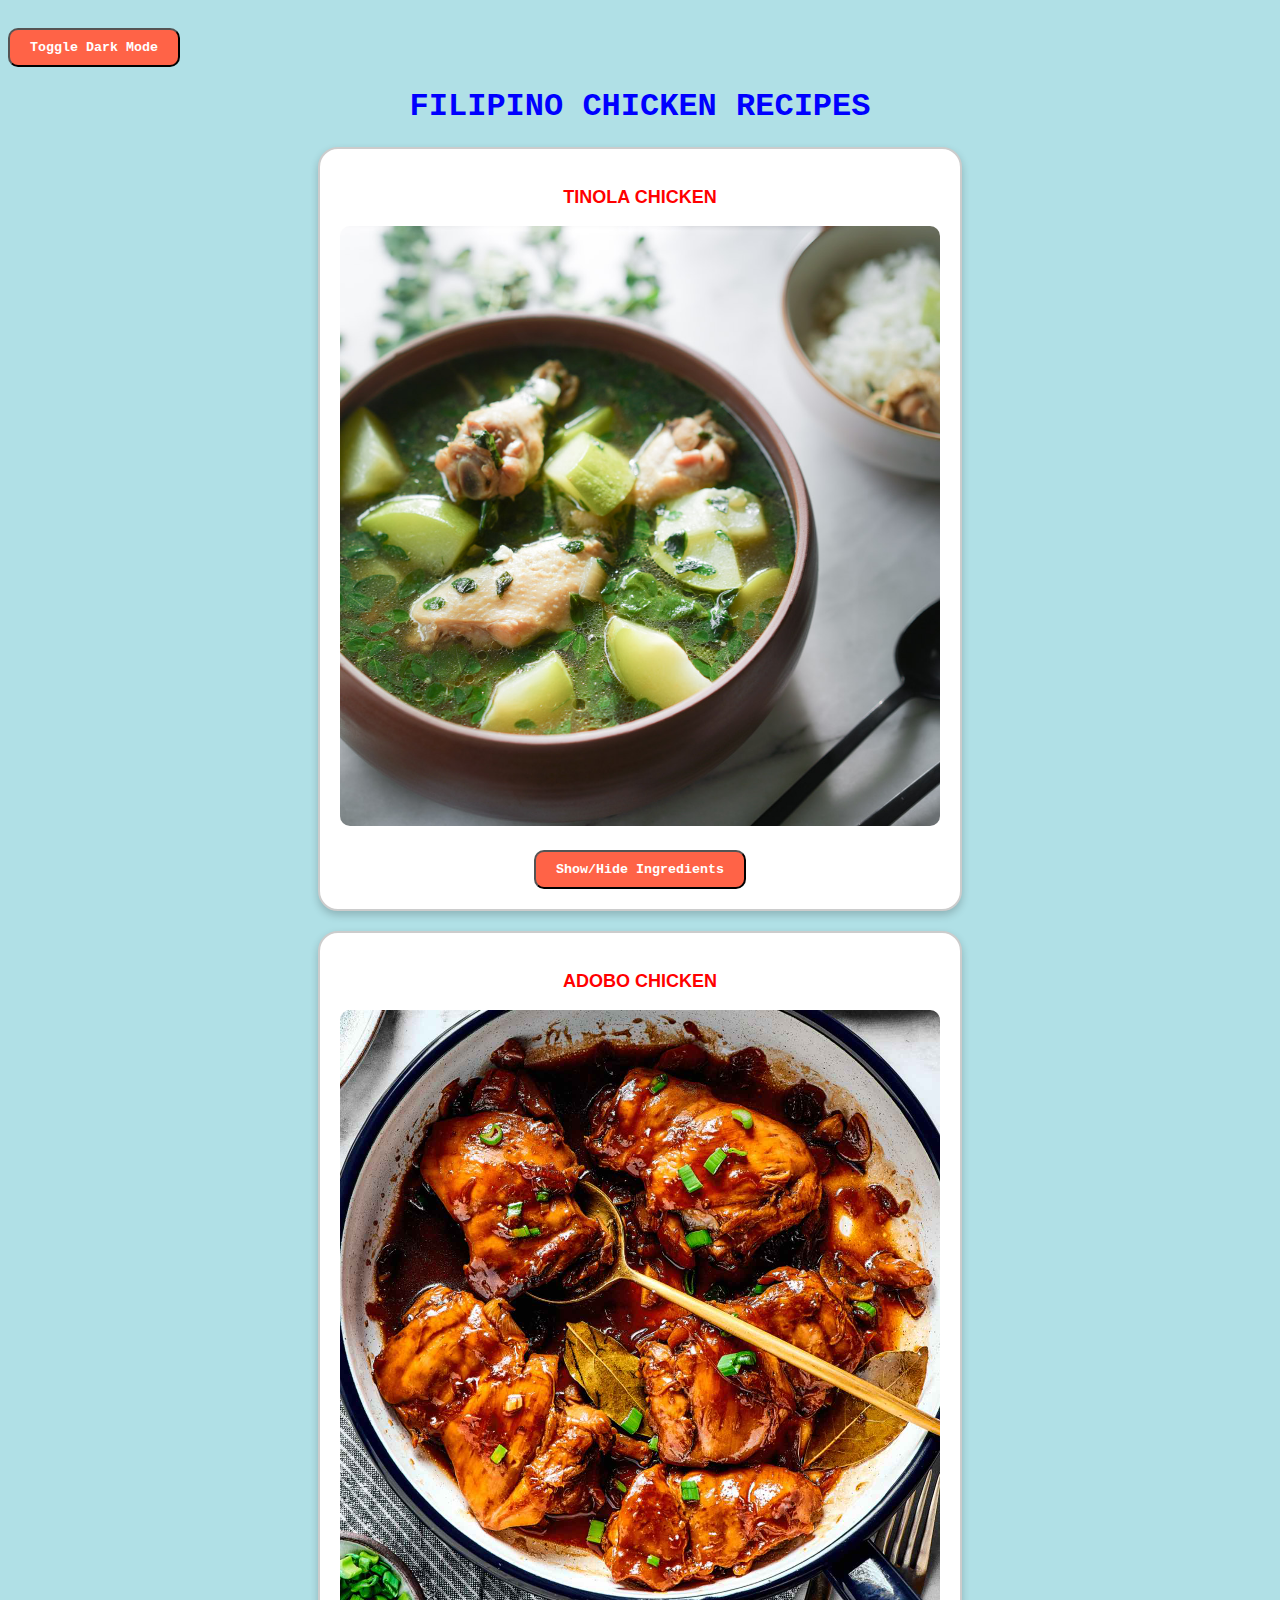
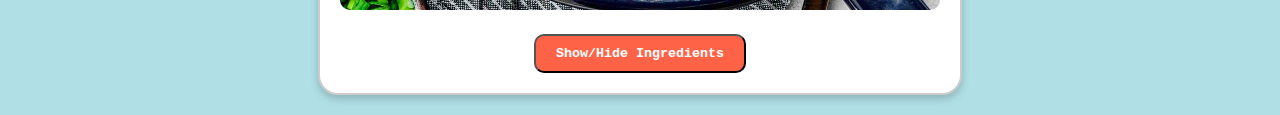
<file: Banania/index.html>
<!DOCTYPE html>
<html lang="en">
<head>
    <link rel="stylesheet" href="index.css">
    <meta charset="UTF-8">
    <meta name="viewport" content="width=device-width, initial-scale=1.0">
    <title>BASIC RECIPE LIST FOR BLAH BLAH</title>
</head>
<body>
    <button id="darkModeToggle" class="btn">Toggle Dark Mode</button>
    <h1>FILIPINO CHICKEN RECIPES</h1>
    <div class="card">
    <p>TINOLA CHICKEN</p>
    <img src="chickentinola.jpg" alt="Chicken Tinola dot jpeg">
    <button onclick="toggleIngredients(this)" class="btn">Show/Hide Ingredients</button>
<div class="ingredients">
    <ul>
        <li>3 lbs chicken, cut into serving pieces</li>
        <li>2 green papayas, wedged</li>
        <li>1 ½ cups malunggay leaves</li>
        <li>1 cup hot pepper leaves</li>
        <li>5 cloves garlic, crushed and chopped</li>
        <li>1 onion, chopped</li>
        <li>3 thumbs ginger, julienned</li>
        <li>2 Maggi Magic Chicken Cubes</li>
        <li>1 quart rice wash</li>
        <li>1 quart water (as needed)</li>
        <li>2 tablespoons fish sauce</li>
        <li>Ground black pepper (optional)</li>
        <li>3 tablespoons cooking oil</li>
    </ul>
    <a href="https://www.youtube.com/watch?v=RwVCI1SP5A4" target="_blank" class="btn">Watch Recipe Video</a>
</div>

    </div>

    <div class="card">
    <p>ADOBO CHICKEN</p>
    <img src="chickenadobo.jpg" alt="Chicken Adobo dot jpeg">
<button onclick="toggleIngredients(this)" class="btn">Show/Hide Ingredients</button>
<div class="ingredients">
    <ul>
        <li>2 lbs chicken (thighs or drumsticks)</li>
        <li>½ cup soy sauce</li>
        <li>½ cup white vinegar</li>
        <li>4 cloves garlic, minced</li>
        <li>1 teaspoon whole black peppercorns</li>
        <li>3 dried bay leaves</li>
        <li>1 ½ cups water</li>
        <li>1 tablespoon sugar (optional)</li>
        <li>3 tablespoons cooking oil</li>
    </ul>
    <a href="https://www.youtube.com/watch?v=e0Yjljw2awA" target="_blank" class="btn">Watch Recipe Video</a>
</div>
    </div>
</body>
<script src="index.js"></script>
</html>
</file>
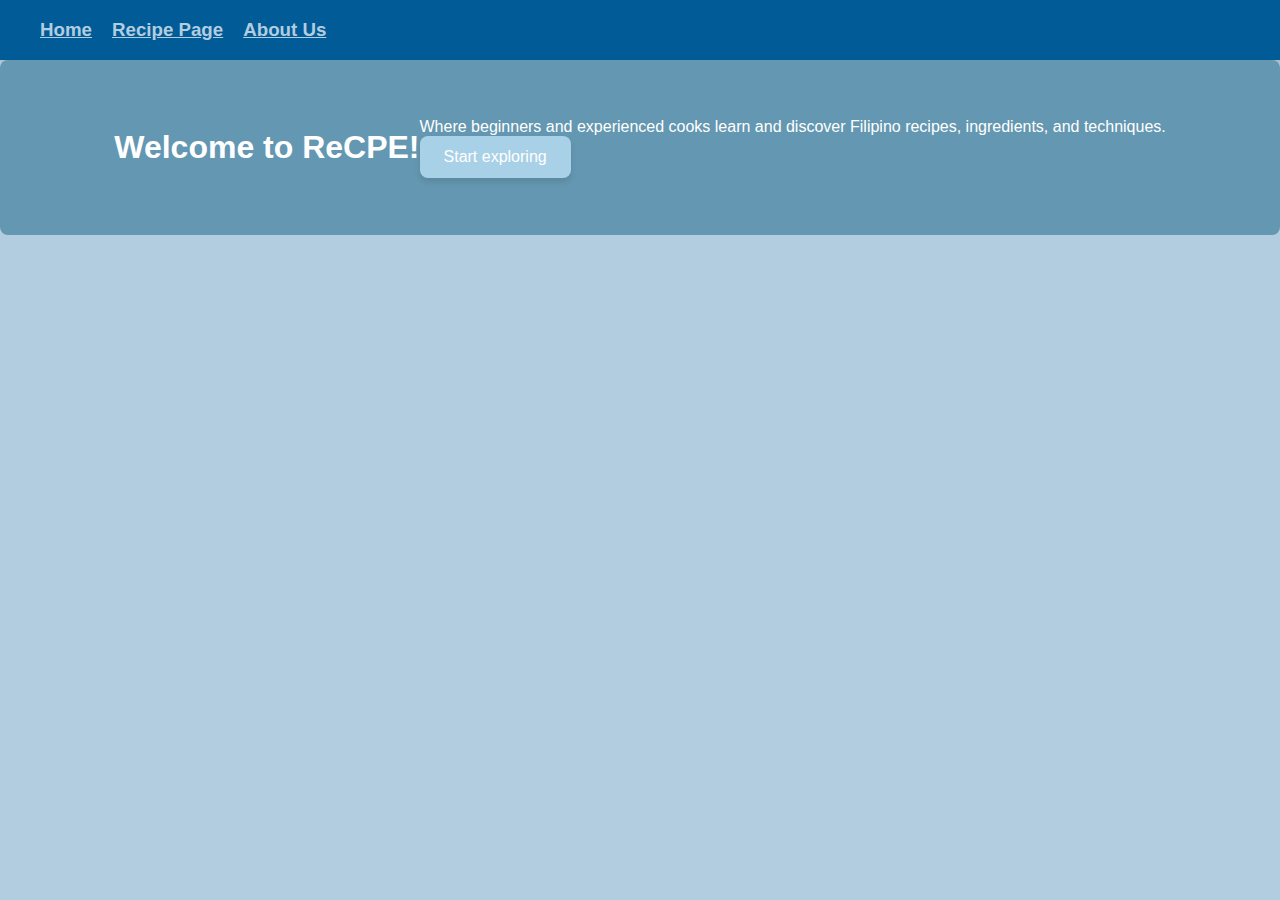
<file: Gutlay/index.html>
<!DOCTYPE html>
<html lang="en">
  <head>
    <meta charset="UTF-8" />
    <meta name="viewport" content="width=device-width, initial-scale=1.0" />
    <title>Pnoy Dishcovery</title>
    <link rel="stylesheet" href="style.css" />
  </head>
  <body>
    <header class="header-main">
        <h3>
            <div class="header-main-home">
                <a href="index.html">Home</a>
            </div>
        </h3>
        <h3>
            <div class="header-main-recipe">
                <a href="recipe.html">Recipe Page</a>
            </div>
        </h3>
        <h3>
            <div class="header-main-about">
                <a href="about.html">About Us</a>
            </div>
        </h3>
    </header>

     <div class="content">
        <h1>Welcome to ReCPE!</h1>
        <div>

    <div class="content-text">
        <p>
            Where beginners and experienced cooks learn and discover Filipino
            recipes, ingredients, and techniques.
          </p>
    </div>

          <button type="button" onclick="redirectToRecipes()">
            <span></span>Start exploring
          </button>
        </div>
      </div>
      <script>
        function redirectToRecipes() {
          window.location.href = "recipe.html";
        }
      </script>
    </div>
  </body>
</html>
</file>
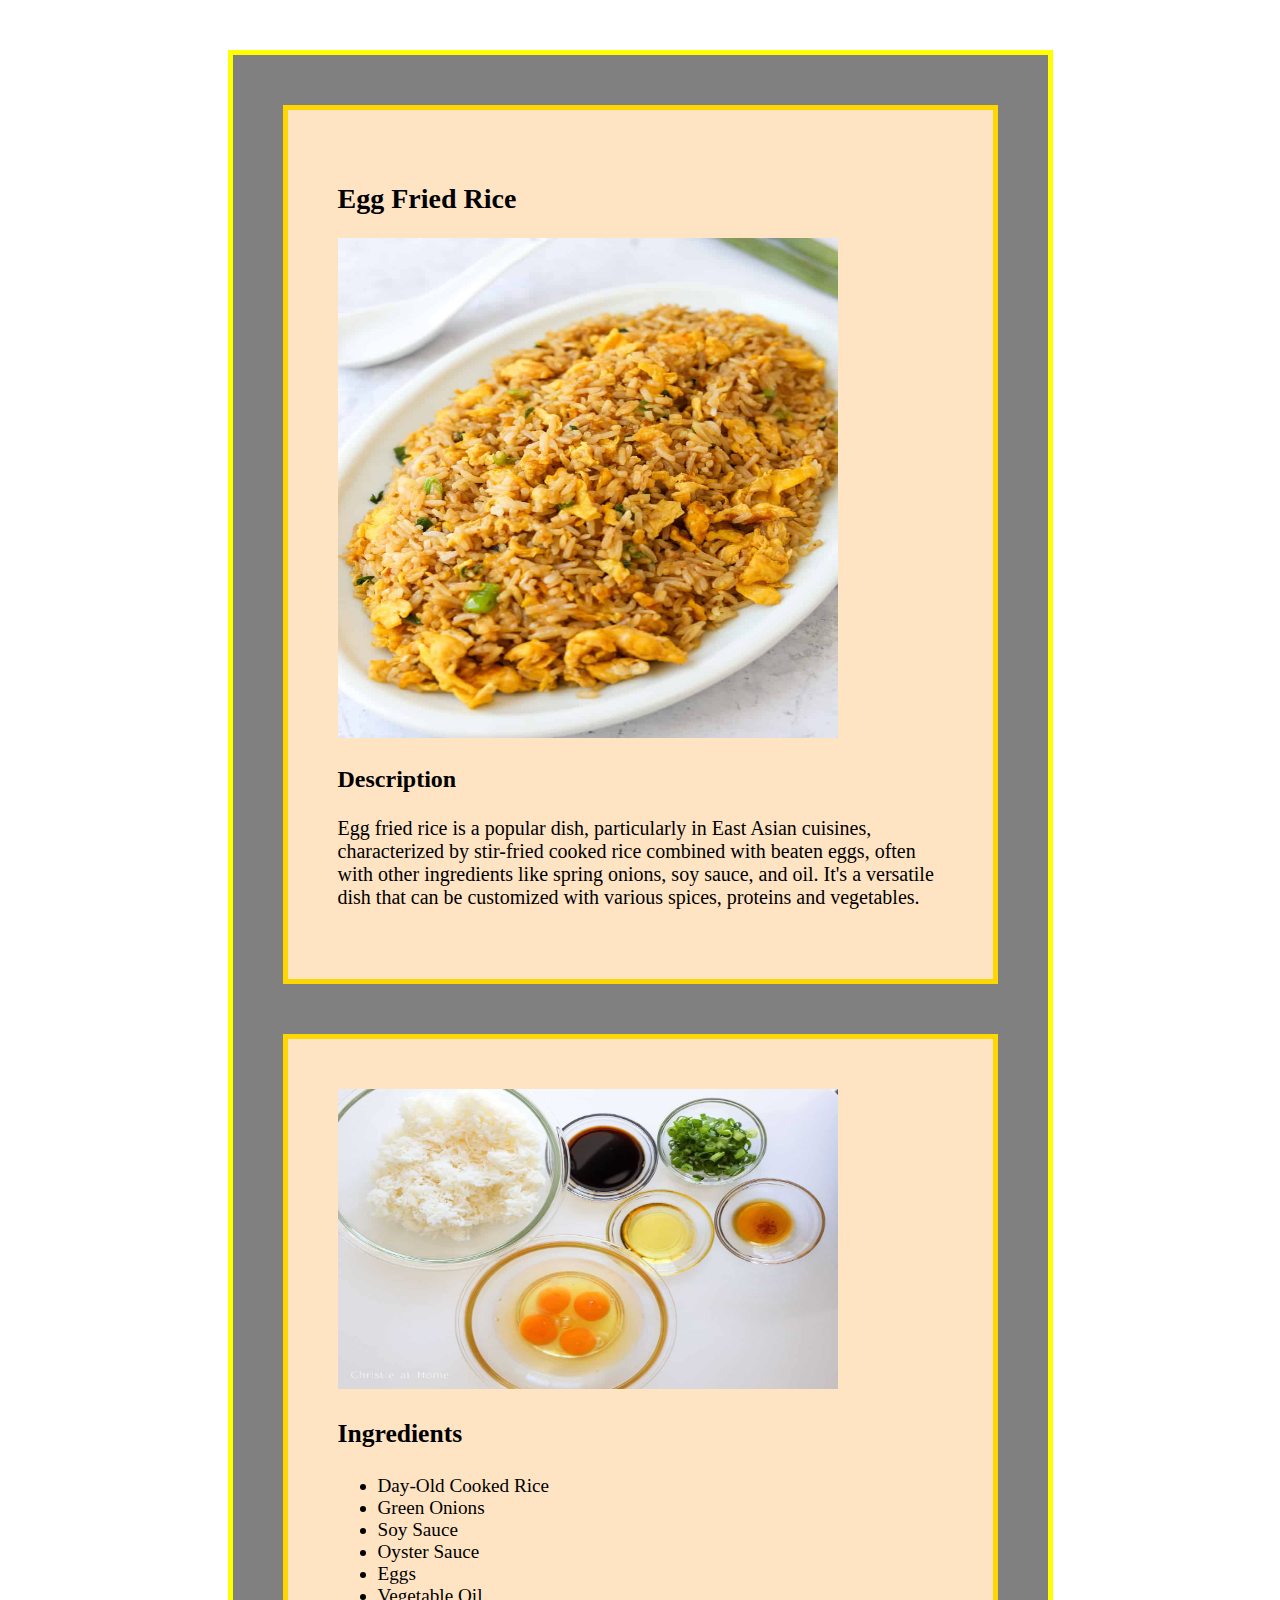
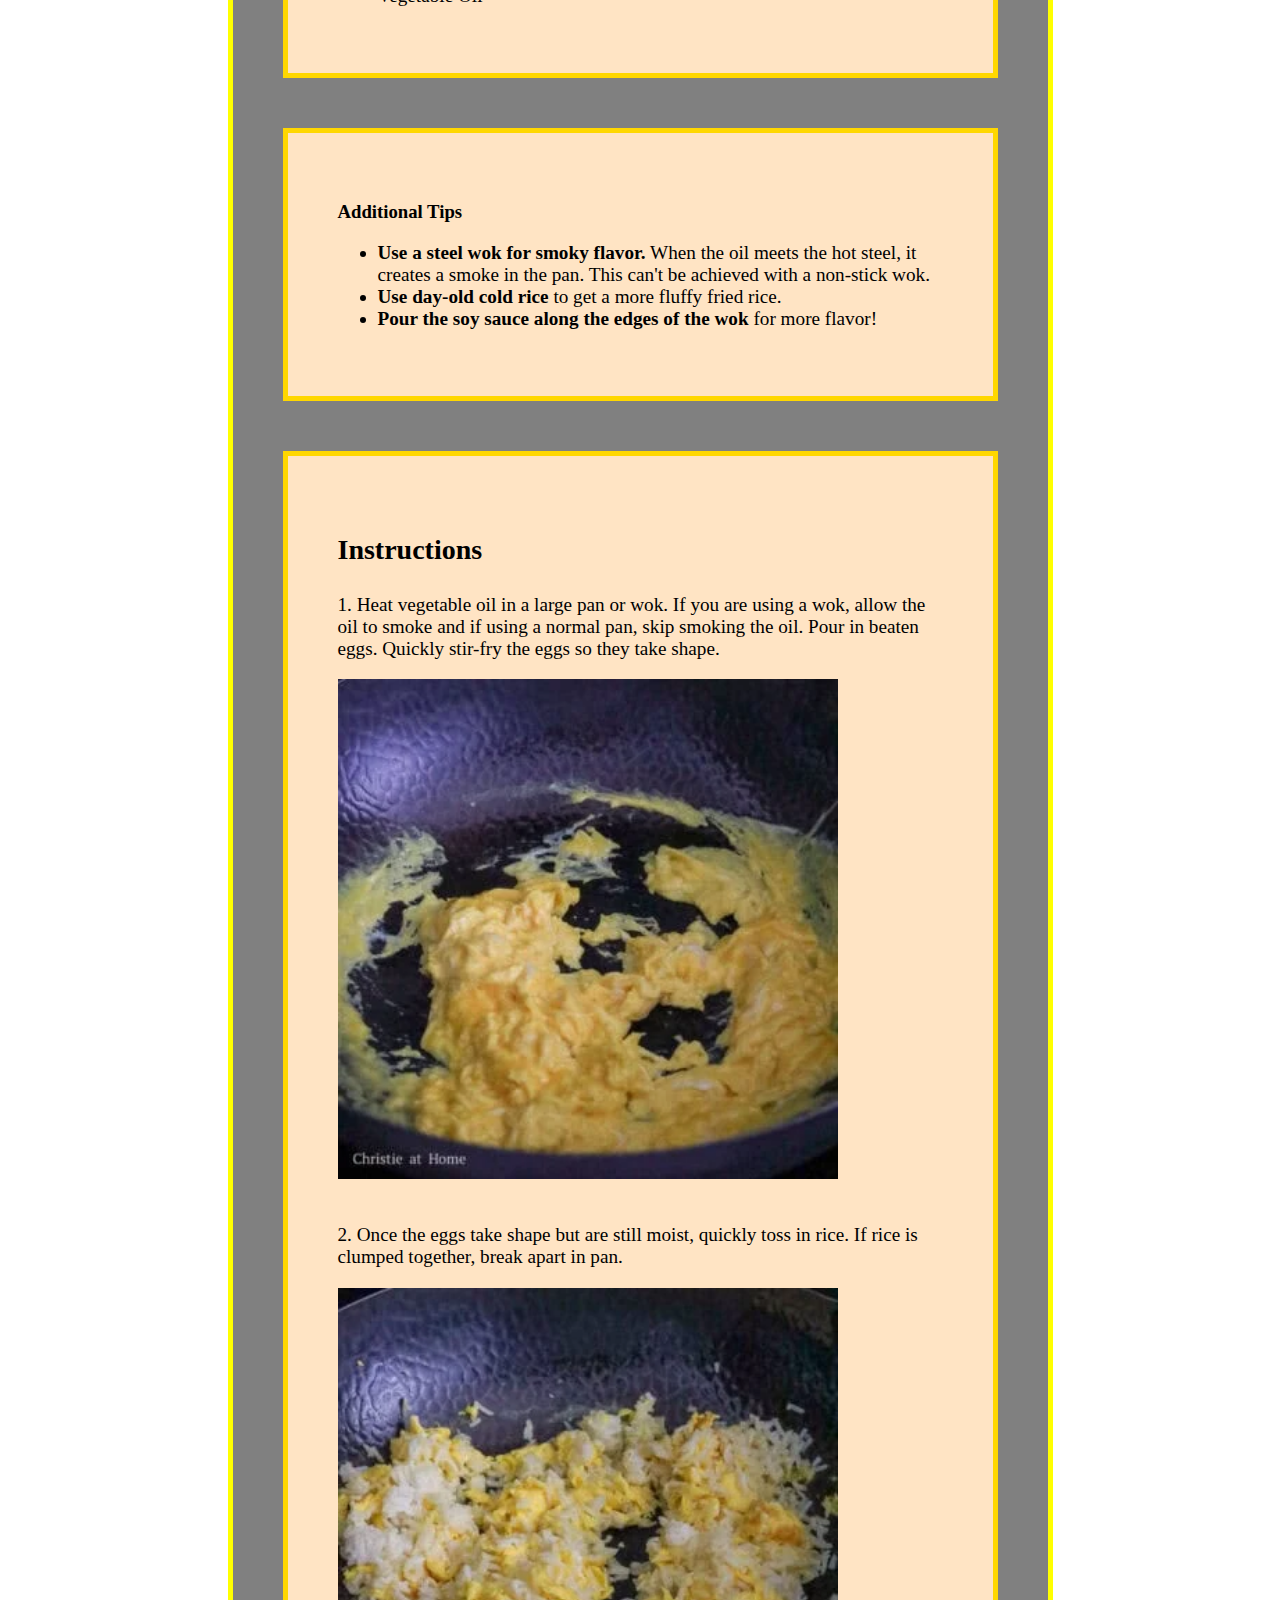
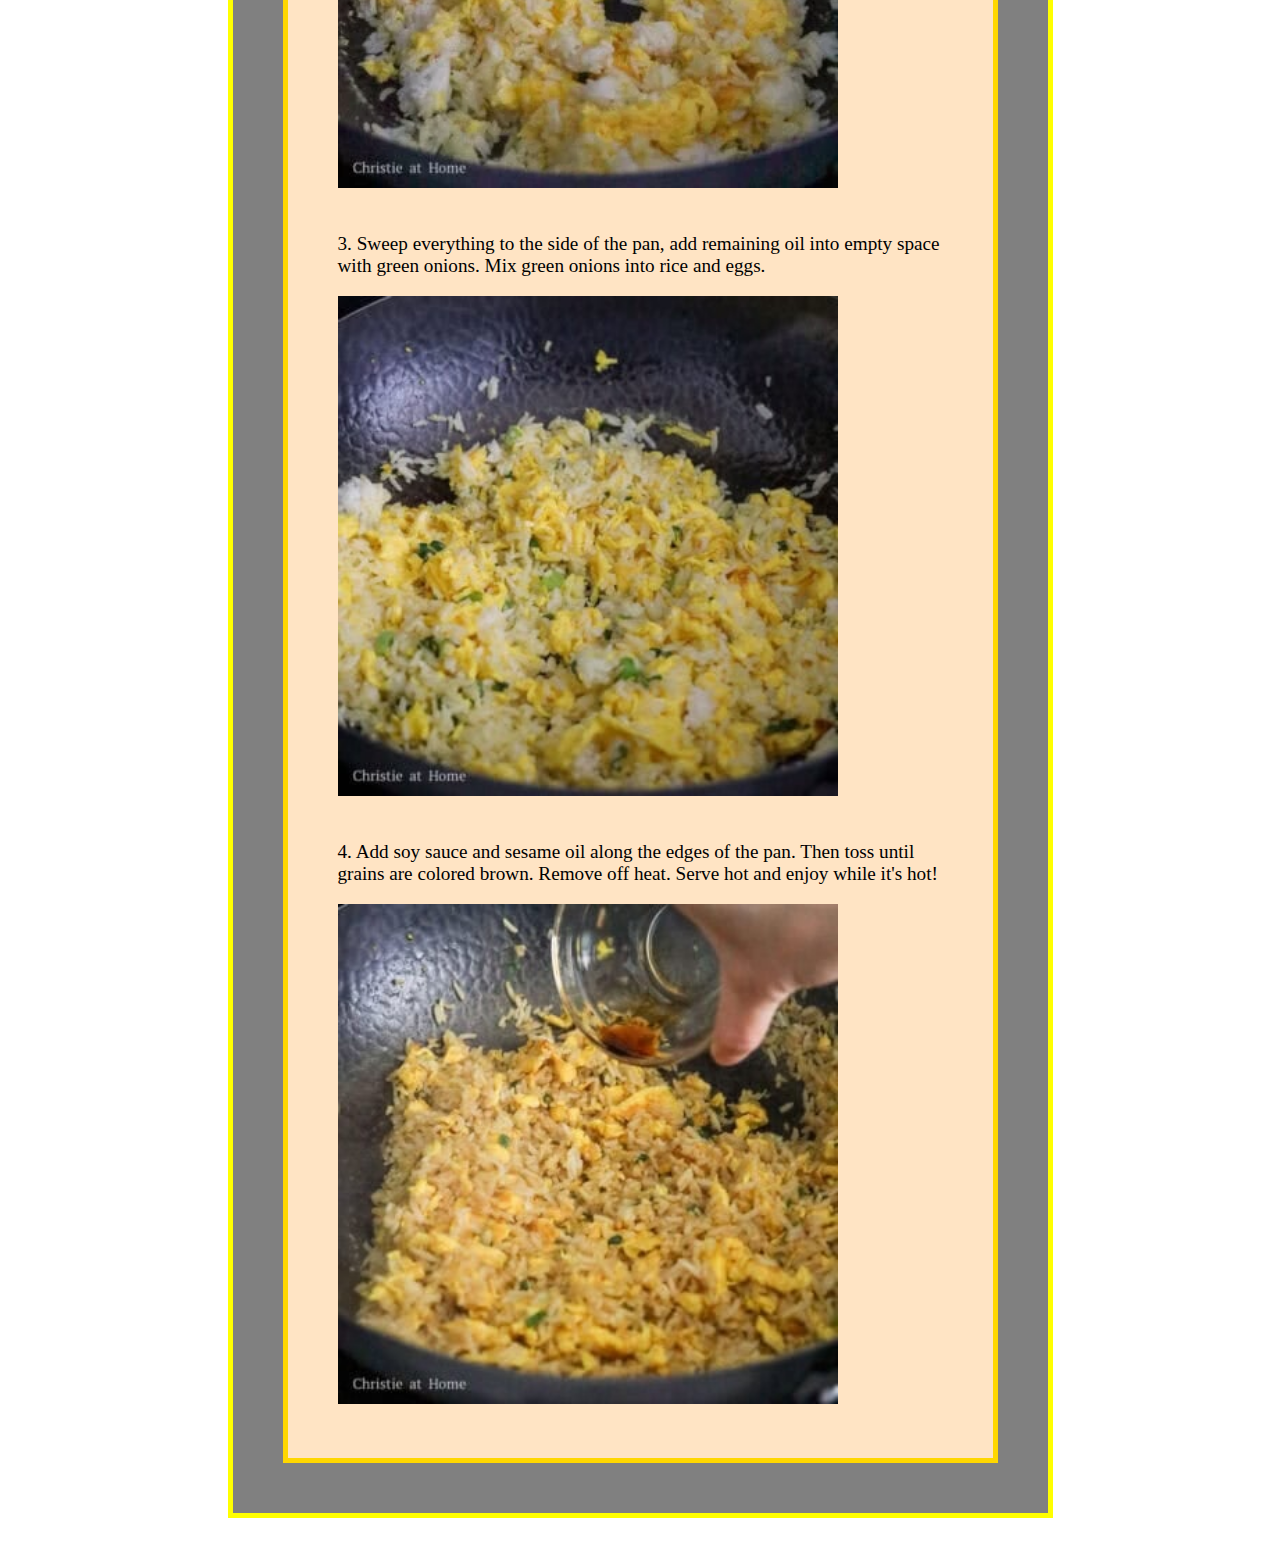
<file: Baga/EggFwiedWice.html>
<!DOCTYPE html>
<html lang="en">
<head>
<style>
    .recipe {
        background-color: bisque;
        color: black;
        border: 5px solid gold;
        margin: 50px;
        padding: 50px;
    }
    .outer {
        background-color: gray;
        color: white;
        border: 5px solid yellow;
        margin: 50px;   
        padding: 0.% ;
    }
    .content {
  max-width: 925px;
  margin: auto;
}
</style>
    <meta charset="UTF-8">
    <meta name="viewport" content="width=device-width, initial-scale=1.0">
    <title>Document</title>
</head>
<body>
<div class="content">
<div class="outer">
    <div class="recipe">
    <h2 style="font-size:175%;">Egg Fried Rice</h2>
    <img src="Egg-Fried-Rice.jpg" alt="Egg Fried Rice" style="width:500px;height:500px;">
    <h3 style="font-size:150%;">Description</h3>
    <p style="font-size:125%;">Egg fried rice is a popular dish, particularly in East Asian cuisines, characterized by stir-fried cooked rice combined with beaten eggs, often with other ingredients like spring onions, soy sauce, and oil. It's a versatile dish that can be customized with various spices, proteins and vegetables. </p>
    </div>
    <div class="recipe">
    <img src="Ingredients.jpg" alt="Ingredients" style="width:500px;height:300px;">
    <h3 style="font-size:160%;">Ingredients</h3>
    <ul>
        <li style="font-size:120%;">Day-Old Cooked Rice</li>
        <li style="font-size:120%;">Green Onions</li>
        <li style="font-size:120%;">Soy Sauce</li>
        <li style="font-size:120%;">Oyster Sauce</li>
        <li style="font-size:120%;">Eggs</li>
        <li style="font-size:120%;">Vegetable Oil</li>
    </ul>
    </div>
    <div class="recipe">
    <h3>Additional Tips</h3>
    <ul>
        <li style="font-size:120%;"><b>Use a steel wok for smoky flavor.</b> When the oil meets the hot steel, it creates a smoke in the pan. This can't be achieved with a non-stick wok.</li>
        <li style="font-size:120%;"><b>Use day-old cold rice</b> to get a more fluffy fried rice.</li>
        <li style="font-size:120%;"><b>Pour the soy sauce along the edges of the wok</b> for more flavor!</li>
    </ul>
    </div>
    <div class="recipe">
    <h3 style="font-size:175%;">Instructions</h3>
    <p style="font-size:120%;">1. Heat vegetable oil in a large pan or wok. If you are using a wok, allow the oil to smoke and if using a normal pan, skip smoking the oil. Pour in beaten eggs. Quickly stir-fry the eggs so they take shape.</p>
    <img src="Step1.jpg" style="width:500px;height:500px">
    <p style="font-size:120%;"><br>2. Once the eggs take shape but are still moist, quickly toss in rice. If rice is clumped together, break apart in pan.</p>
    <img src="Step2.jpg" style="width:500px;height:500px">
    <p style="font-size:120%;"><br>3. Sweep everything to the side of the pan, add remaining oil into empty space with green onions. Mix green onions into rice and eggs.</p>
    <img src="Step3.jpg" style="width:500px;height:500px">
    <p style="font-size:120%;"><br>4. Add soy sauce and sesame oil along the edges of the pan. Then toss until grains are colored brown. Remove off heat. Serve hot and enjoy while it's hot!</p>
    <img src="Step4.jpg" style="width:500px;height:500px">
    </div>
</div>  
</div>
</body>
</html>
</file>
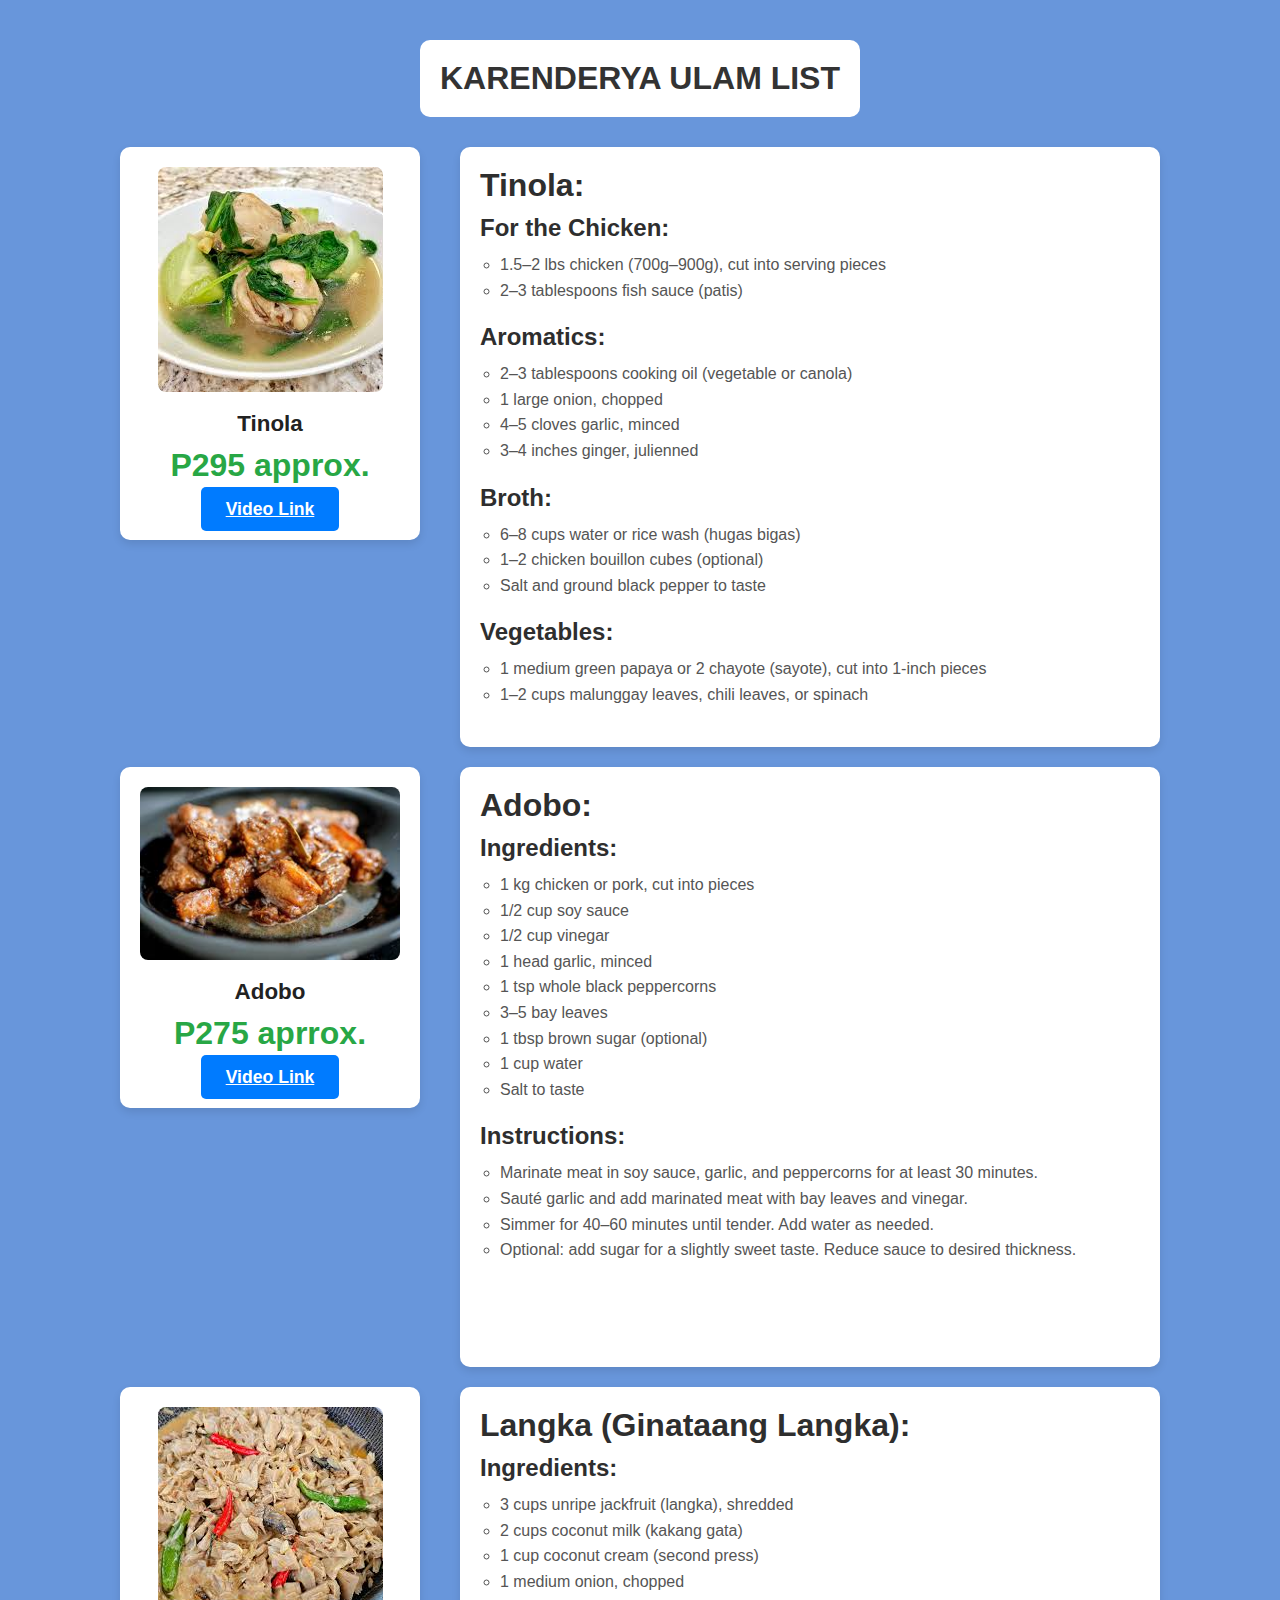
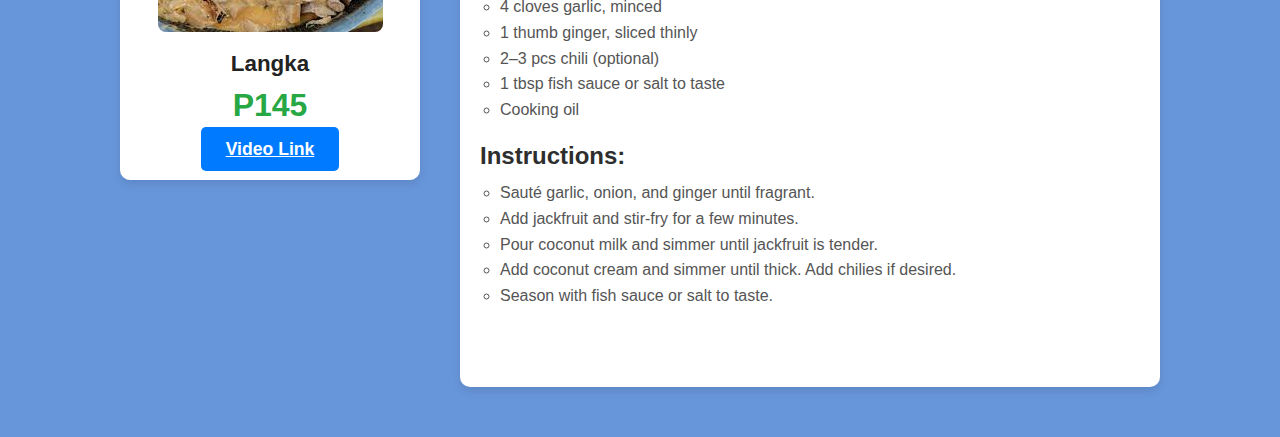
<file: Esteron/Recipe.html>
<!DOCTYPE html>
<html lang="en">
<head>
    <meta charset="UTF-8" />
    <meta name="viewport" content="width=device-width, initial-scale=1.0"/>
    <title>Recipe Sheet</title>
    <link rel="stylesheet" href="styles.css" />
</head>
<body>
    <div class="container1">
        <h1 class="product-heading">KARENDERYA ULAM LIST</h1>
    </div>

    <!-- Tinola Section -->
    <div class="container">
        <div class="product-section">
            <ul class="product-list">
                <li>
                    <div class="product-card">
                        <img src="Tinola.jpg" alt="Tinola" class="product-image" />
                        <h2 class="product-title">Tinola</h2>
                        <div class="product-price">P295 approx.</div>
                        <a href="https://www.youtube.com/watch?v=ZnySXYxTToE&themeRefresh=1" target="_blank" class="Link-button">Video Link</a>
                    </div>
                </li>
            </ul>
        </div>
        <ul class="product-list">
            <div class="desc">
                <h1>Tinola:</h1>
                <h2>For the Chicken:</h2>
                <ul class="product-description" type="1">
                    <li>1.5–2 lbs chicken (700g–900g), cut into serving pieces</li>
                    <li>2–3 tablespoons fish sauce (patis)</li>
                </ul>
                <h2>Aromatics:</h2>
                <ul>
                    <li>2–3 tablespoons cooking oil (vegetable or canola)</li>
                    <li>1 large onion, chopped</li>
                    <li>4–5 cloves garlic, minced</li>
                    <li>3–4 inches ginger, julienned</li>
                </ul>
                <h2>Broth:</h2>
                <ul>
                    <li>6–8 cups water or rice wash (hugas bigas)</li>
                    <li>1–2 chicken bouillon cubes (optional)</li>
                    <li>Salt and ground black pepper to taste</li>
                </ul>
                <h2>Vegetables:</h2>
                <ul>
                    <li>1 medium green papaya or 2 chayote (sayote), cut into 1-inch pieces</li>
                    <li>1–2 cups malunggay leaves, chili leaves, or spinach</li>
                </ul>
            </div>
        </ul>
    </div>

    <!-- Adobo Section -->
    <div class="container">
        <div class="product-section">
            <ul class="product-list">
                <li>
                    <div class="product-card">
                        <img src="Adobo.jpg" alt="Adobo" class="product-image" />
                        <h2 class="product-title">Adobo</h2>
                        <div class="product-price">P275 aprrox.</div>
                        <a href="https://www.youtube.com/watch?v=2KsYYmSGKOc" target="_blank" class="Link-button">Video Link</a>
                    </div>
                </li>
            </ul>
        </div>
        <ul class="product-list">
            <div class="desc">
                <h1>Adobo:</h1>
                <h2>Ingredients:</h2>
                <ul class="product-description">
                    <li>1 kg chicken or pork, cut into pieces</li>
                    <li>1/2 cup soy sauce</li>
                    <li>1/2 cup vinegar</li>
                    <li>1 head garlic, minced</li>
                    <li>1 tsp whole black peppercorns</li>
                    <li>3–5 bay leaves</li>
                    <li>1 tbsp brown sugar (optional)</li>
                    <li>1 cup water</li>
                    <li>Salt to taste</li>
                </ul>
                <h2>Instructions:</h2>
                <ul>
                    <li>Marinate meat in soy sauce, garlic, and peppercorns for at least 30 minutes.</li>
                    <li>Sauté garlic and add marinated meat with bay leaves and vinegar.</li>
                    <li>Simmer for 40–60 minutes until tender. Add water as needed.</li>
                    <li>Optional: add sugar for a slightly sweet taste. Reduce sauce to desired thickness.</li>
                </ul>
            </div>
        </ul>
    </div>

    <!-- Langka Section -->
    <div class="container">
        <div class="product-section">
            <ul class="product-list">
                <li>
                    <div class="product-card">
                        <img src="Langka.jpg" alt="Langka" class="product-image" />
                        <h2 class="product-title">Langka</h2>
                        <div class="product-price">P145</div>
                        <a href="https://www.youtube.com/watch?v=xzUvw4Rnpuc" target="_blank" class="Link-button">Video Link</a>
                    </div>
                </li>
            </ul>
        </div>
        <ul class="product-list">
            <div class="desc">
                <h1>Langka (Ginataang Langka):</h1>
                <h2>Ingredients:</h2>
                <ul class="product-description">
                    <li>3 cups unripe jackfruit (langka), shredded</li>
                    <li>2 cups coconut milk (kakang gata)</li>
                    <li>1 cup coconut cream (second press)</li>
                    <li>1 medium onion, chopped</li>
                    <li>4 cloves garlic, minced</li>
                    <li>1 thumb ginger, sliced thinly</li>
                    <li>2–3 pcs chili (optional)</li>
                    <li>1 tbsp fish sauce or salt to taste</li>
                    <li>Cooking oil</li>
                </ul>
                <h2>Instructions:</h2>
                <ul>
                    <li>Sauté garlic, onion, and ginger until fragrant.</li>
                    <li>Add jackfruit and stir-fry for a few minutes.</li>
                    <li>Pour coconut milk and simmer until jackfruit is tender.</li>
                    <li>Add coconut cream and simmer until thick. Add chilies if desired.</li>
                    <li>Season with fish sauce or salt to taste.</li>
                </ul>
            </div>
        </ul>
    </div>

</body>
</html>
</file>
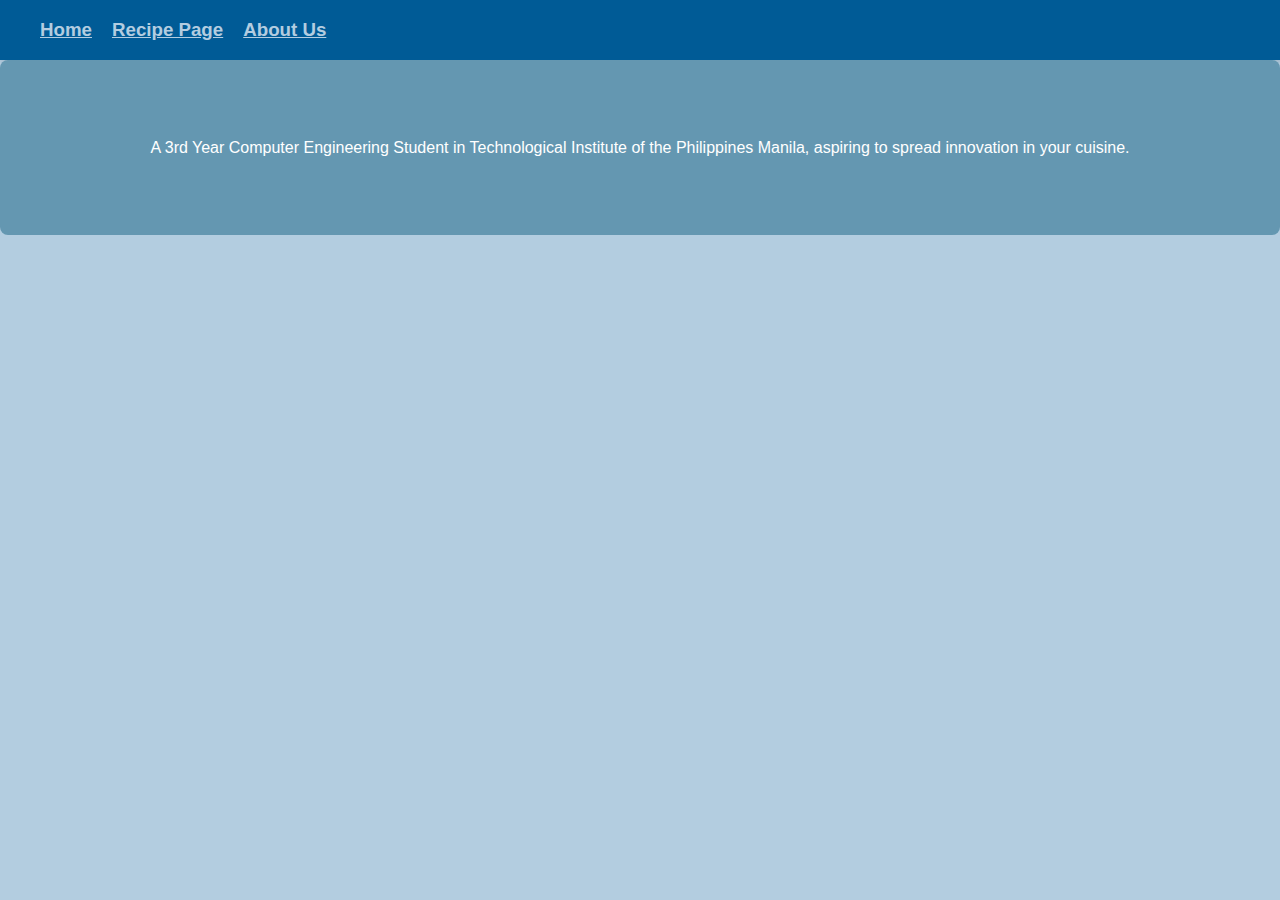
<file: Gutlay/about.html>
<!DOCTYPE html>
<html lang="en">
<head>
    <meta charset="UTF-8">
    <meta name="viewport" content="width=device-width, initial-scale=1.0">
    <title>About Us</title>
    <link rel="stylesheet" href="style.css">
</head>
<body>
    <header class="header-main">
        <h3>
            <div class="header-main-home">
                <a href="index.html">Home</a>
            </div>
        </h3>
        <h3>
            <div class="header-main-recipe">
                <a href="recipe.html">Recipe Page</a>
            </div>
        </h3>
        <h3>
            <div class="header-main-about">
                <a href="about.html">About Us</a>
            </div>
        </h3>
    </header>
        <div class="content">
            <p>A 3rd Year Computer Engineering Student in Technological Institute of the Philippines Manila, aspiring to spread innovation in your cuisine.</p>
        </div>
    </div>
</body>
</html>
</file>
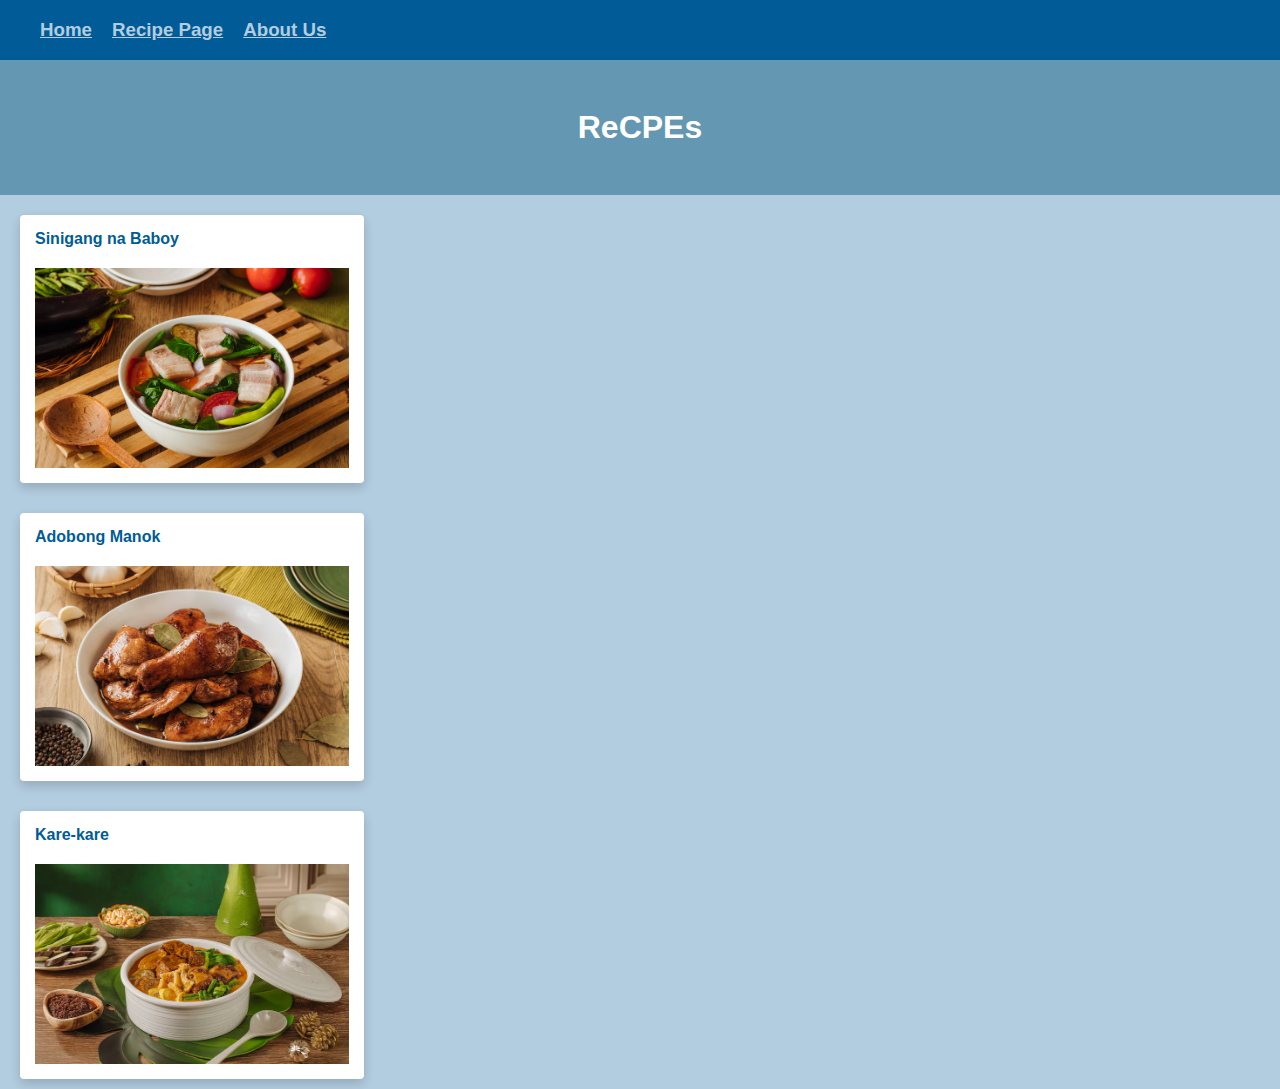
<file: Gutlay/recipe.html>
<!DOCTYPE html>
<html lang="en">
<head>
    <meta charset="UTF-8">
    <meta name="viewport" content="width=device-width, initial-scale=1.0">
    <title>Recipes</title>
    <link rel="stylesheet" href="style.css">
    <style>
        em {
            color: black;
        }
    </style>

    <header class="header-main">
        <h3>
            <div class="header-main-home">
                <a href="index.html">Home</a>
            </div>
        </h3>
        <h3>
            <div class="header-main-recipe">
                <a href="recipe.html">Recipe Page</a>
            </div>
        </h3>
        <h3>
            <div class="header-main-about">
                <a href="about.html">About Us</a>
            </div>
        </h3>
    </header>
</head>
<body>
    <div class="title">
        <h1>ReCPEs </h1>
    </div>
    
    <div class="sinigang">
        <input type="checkbox" id="sinigang-head">
        <label for="sinigang-head">
            Sinigang na Baboy
            <img src="img/sinigangnababoy.avif" alt="sinigang">
        </label>

        <div class="sinigang-text">
            <h2>Ingredients</h2>
            <p>         
                4¼ cups water <br>
                2 cups pork spare rib cut into chunks <br>
                1 pc red onion, quartered <br>
                2 pcs medium sized tomato, quartered <br>
                8 pcs sitaw, sliced into 2” pieces <br>
                250 g kangkong stalk and leaves <br>
                1 pc talong, sliced <br>
                2 pcs siling pangsigang <br>
                1 (20g) pack Knorr Sinigang sa Sampalok Mix Original <br>
                Optional: labanos, okra <br>
            </p>
            <h2>Cooking Procedure</h2>
            <p>
                1. Begin by washing pork spare ribs in cold running water to remove any visible impurities. Then, place pork ribs submerge in a medium pot with a liter of water. Bring to a boil without covering the pot and allow the scum to float to the surface. Meticulously remove the scums from the surface of the water using a slotted spoon or a spatula. Scums are impurities found in meat. <br>
                2. After the broth clears up, turn you heat to medium setting, then it’s time toss in your onions and tomatoes to add flavor to the broth. Cover your pot and let it simmer to fully cook your meat. Use a fork to pierce the meat so that the flavors would also enter the meaty parts of the spare ribs, You also do this so you can tell if it’s already set and tender. <br>
                3. You can already add your vegetables. Start by adding the sitaw, kangkong stalks and talong into the pot and cook until these turn dark green. If you decide to use labanos and okra, you can also add those at this point. This should take roughly around 2-3 minutes. <br>
                4. Add in your siling sigang, kangkong leaves and the Knorr Sinigang sa Sampaloc Mix. Stir and let it simmer. It should be done in about 2-3 minutes. <br>
                5. All done! Transfer your Sinigang to a serving bowl. This is a happy treat that warms, soothes and satisfies everyone in the family! Remember to prepare extra servings of rice to enjoy the extra asim kilig taste of this Filipino classic soup. Enjoy! <br>
            </p>
        </div>
    </div>

    <div class="adobo">
        <input type="checkbox" id="adobo-head">
        <label for="adobo-head">
            Adobong Manok
            <img src="img/adobongmanok.avif" alt="adobongmanok">
        </label>
        <div class="adobo-text">
            
            <h2>Ingredients</h2>
            <p>
                2 tbsp canola oil <br>
                6 cloves garlic crushed <br>
                1 pc onion, sliced <br>
                1 kilogram chicken cut ups <br>
                2 tbsp vinegar <br>
                1/4 cup soy sauce <br>
                1 cup water <br>
                2 pcs bay leaves <br>
                1 tsp whole black peppercorns, slightly crushed <br>
                2 pc Knorr chicken cubes <br>
                1 tsp brown sugar packed <br>
                Option: 1 cup kale or spinach <br>
            </p>
            <h2>Cooking Procedure</h2>
            <p>
                1. Heat oil in pan and sauté garlic and onions. Then add chicken to the pan and sear on all sides, until you have a little browning in the chicken skin. <br>
                2. Pour in vinegar, soy sauce and water. Add bay leaves, pepper and Knorr Chicken Cubes. Bring to a boil over high heat then reduce heat to simmer, but do not cover the pan. Continue to simmer for 10 mins. <br>
                3. Remove chicken pieces from sauce and fry in another pan until nicely browned. <br>
                4. Put back fried chicken pieces into sauce. Add sugar and let simmer again for another 10 minutes or until sauce has thickened. Serve warm. <br>
            </p>
        </div>
    </div>

    <div class="karekare">
        <input type="checkbox" id="karekare-head">
        <label for="karekare-head">
            Kare-kare
            <img src="img/karekare.avif" alt="karekare">
        </label>
        <div class="karekare-text">
            <h2>Ingredients</h2>
            <p>
                1 -1.5 kilogram oxtail, cut ups <br>
                2 pcs onions, quartered <br>
                water, enough to cover meat <br>
                4 tbsp canola oil <br>
                2 tbsp annatto seeds /achuete seeds <br>
                1 pc onion, chopped <br>
                10 cloves garlic, chopped <br>
                1/2 cup creamy or unsweetened peanut butter <br>
                2 pcs Knorr Beef Cubes <br>
                3 pcs eggplants, sliced <br>
                1 bundle sitaw, cut into 2" pieces <br>
                1 pack pechay Tagalog, sliced or Bok-Choi <br>
                Other vegetables to include: Pumpking flowers, spinach <br>
            </p>
            <h2>Cooking Procedure</h2>
            <p>
                1. First, you need to tenderize the oxtail to be able to enjoy this majestic dish. Get a pot and throw in the oxtail and quartered onions in. Pour the water and just boil over high heat then reduce to a simmer until oxtail is tender. Once tender, strain the oxtail from the broth and set aside the meat and broth. <br>
                2. Now, get a pan and combine the oil and annatto seeds together. Cook over low heat for 3 minutes or until the color of the oil turn orange. Strain out the seeds then pour the infused oil back into the pan. Throw in the onions and garlic and saute until lightly toasted. Add the softened oxtail next and continue to saute. <br>
                3. Just a few more steps and this dish is done. Add the peanut butter, 1-1/2 cups of broth (where oxtail was softened) and Knorr Beef Cubes. Mix well until peanut butter is dissolved. Simmer for 15-20 minutes until sauce has slightly thickened. <br>
                4.Now, add the vegetables last and cook until done. That's it! Classic Kare Kare is best enjoyed with a serving of warm bagoong. We kid you not, you will definitely eat more than usual. It's sooo delicious! <br>
            </p>
        </div>
    </div>

</body>
</html>
</file>
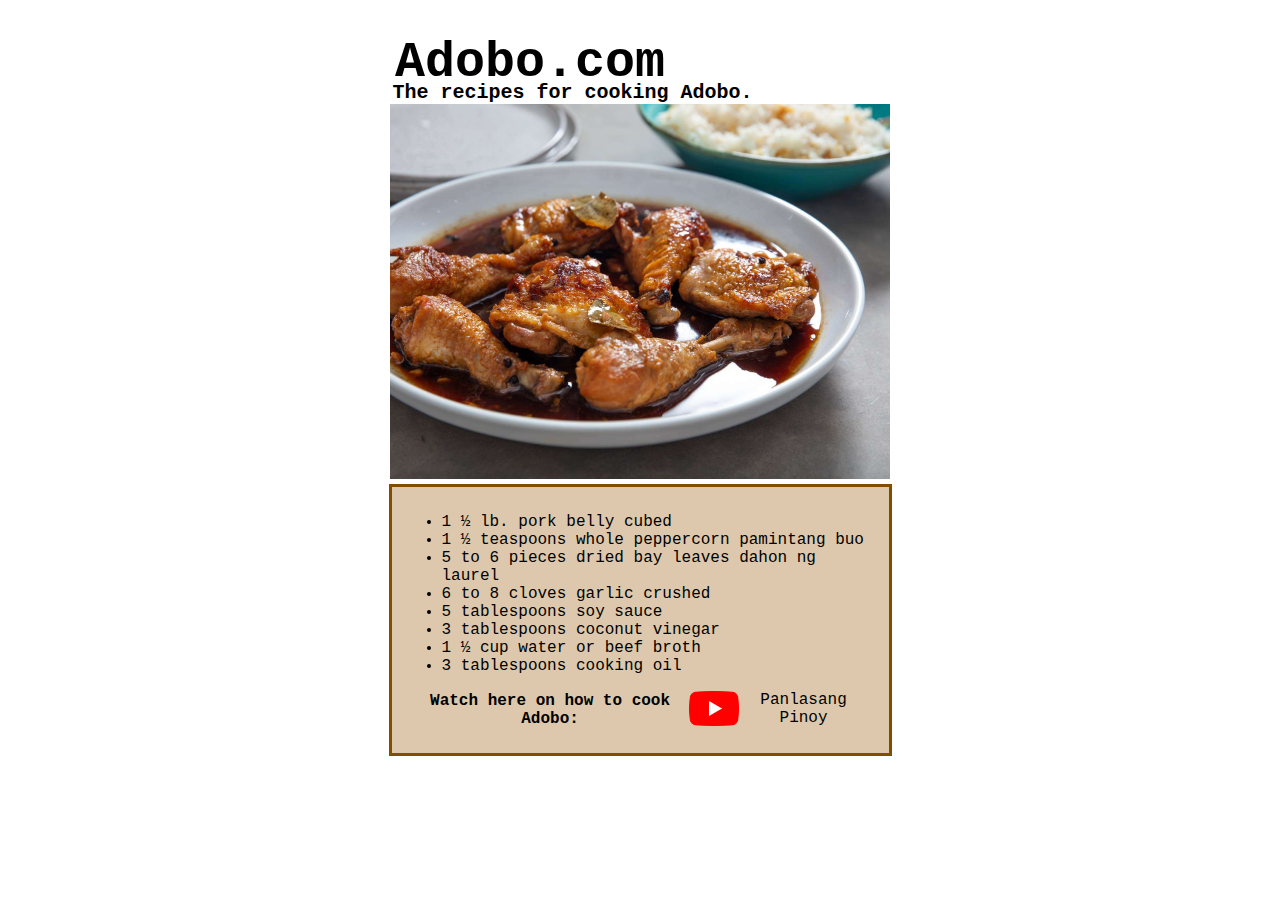
<file: Malapit/malapit.html>
<!DOCTYPE html>
<html lang="en">
<head>
    <meta charset="UTF-8">
    <meta name="viewport" content="width=device-width, initial-scale=1.0">
    <title>Adobo 101</title>
    <link rel="stylesheet" href="cssngadobo.css">
</head>
<body>
    <h1>Adobo.com</h1>
    <h2>The recipes for cooking Adobo.</h2>
    <img src="adobo.jpg"></img>
    <div class="center">
        <ul>
            <li>1 ½ lb. pork belly cubed</li>
            <li>1 ½ teaspoons whole peppercorn pamintang buo</li>
            <li>5 to 6 pieces dried bay leaves dahon ng laurel</li>
            <li>6 to 8 cloves garlic crushed</li>
            <li>5 tablespoons soy sauce</li>
            <li>3 tablespoons coconut vinegar</li>
            <li>1 ½ cup water or beef broth</li>
            <li>3 tablespoons cooking oil</li>
        </ul>
        <div id="ytdiv">
            <div class="yt" style="margin-top: 1px; font-weight: bold;">Watch here on how to cook Adobo:</div>
            <div class="yt">
                <img src="youtube.png" class="youtube" onclick="myFunction()">
            </div>
            <div class="yt" style="margin-left: 0px; margin-top: -16px; margin-right: 10px;">
                <p>Panlasang Pinoy</p>
            </div>
        </div>
    <div>
    <script src="jsngadobo.js"></script> 
</body>
</html>
</file>
<file: Banania/index.css>
body {
  background-color: powderblue;
  color: black;
  transition: background-color 0.4s, color 0.4s;
}

body.dark-mode {
  background-color: #1a1a1a;
  color: #f0f0f0;
}

body.dark-mode .card {
  background-color: #333;
  border-color: #555;
  color: #f0f0f0;
}

body.dark-mode h1 {
  color: #ffcc00;
}

body.dark-mode p {
  color: #ff6b6b;
}

body.dark-mode .btn {
  background-color: #555;
  color: #f0f0f0;
}

body.dark-mode .btn:hover {
  background-color: #777;
}

h1 {
  color: blue;
  font-family: 'Courier New', Courier, monospace;
  font-weight:bold;
  text-align: center;
}
p {
  color: red;
  font-family:Arial, Helvetica, sans-serif;
  font-size: large;
  font-weight:bold;
}

li {   
  font-family: 'Courier New', Courier, monospace;
  text-align: justify;
  text-align:left;  

}

img {
   align-items: center;
   width: 100%;
}

.card {
  background-color: white;
  border: 2px solid #ccc;
  border-radius: 20px;
  padding: 20px;
  margin: 20px auto;
  max-width: 600px;
  box-shadow: 0 4px 8px rgba(0, 0, 0, 0.2);
  text-align: center;
  
}

.card img {
  width: 100%;
  height: auto;
  border-radius: 10px;
  margin: auto;
}

.card ul {
  text-align: left;
  padding-left: 20px;
}

.card-container {
  display:flexbox;
  justify-content: center;
  gap: 20px; 
  flex-wrap:nowrap; 
  padding: 20px;
  flex-direction: row;
}


.btn {
  display:inline-block;
  margin-top: 20px;
  padding: 10px 20px;
  background-color: #ff6347; 
  color: white;
  text-decoration: none;
  border-radius: 10px;
  font-weight: bold;
  font-family: 'Courier New', Courier, monospace;
  transition: background-color 0.3s;
}

.btn:hover {
  background-color: #e5533d; 
}


.ingredients {
  max-height: 0;
  overflow: hidden;
  transition: max-height 0.5s ease-out;
}
.ingredients.show {
  max-height: 1000px; 
}
</file>
<file: Gutlay/style.css>
* {
    margin: 0;
    padding: 0;
}
/* General header container */
.header-main {
    font-family: 'Segoe UI', Tahoma, Geneva, Verdana, sans-serif;
    width: 100%;
    height: 60px;
    background-color: #005b96;
    display: flex;
    align-items: center;
    justify-content: flex-start;
    padding: 0 40px;
    gap: 20px;
    box-shadow: 0 2px 5px rgba(0, 0, 0, 0.1);
}

/* Common tab styles */
.header-tab {
    color: #ffffff;
    background-color: transparent;
    padding: 12px 20px;
    border-radius: 6px;
    text-decoration: none;
    transition: background-color 0.3s ease, color 0.3s ease;
    font-size: 16px;
    font-weight: 500;
}

/* Hover effect */
.header-tab:hover {
    background-color: #b3cde0;
    color: #005b96;
}

/* Active tab styling */
.header-tab.active {
    background-color: #ffffff;
    color: #005b96;
    font-weight: 600;
    box-shadow: 0 2px 8px rgba(0, 0, 0, 0.1);
}


a {
    color: #b3cde0; /* Set the color for normal links */
}

a:hover {
    color: #005b96; 
}

a:visited {
    color: #fff;
}


body {
    background-color: #b3cde0; 
    background-size: cover;
    background-position: center; 
}

img {
    border-radius: 0px;
    width: 300;
    height: 200px;
    display: block;
    margin: auto;
    margin-top: 20px;
}

.content {
    font-family: Arial, Helvetica, sans-serif;
    color: white;
    background-color: #6497b1;
    min-height: 15vh;
    display: flex;
    align-items: center; 
    justify-content: center; 
    padding: 20px;
    border-radius: 8px; /* Optional: for a cleaner look */
}

.content-text {
    font-family: Arial, Helvetica, sans-serif;
    color: white;
}

button {
  position: relative;
  padding: 12px 24px;
  font-size: 16px;
  font-family: Arial, sans-serif;
  color: #ffffff;
  background-color: #a8d0e6; /* Pastel blue */
  border: none;
  border-radius: 8px;
  cursor: pointer;
  overflow: hidden;
  transition: background-color 0.3s ease, transform 0.2s ease;
  box-shadow: 0 4px 6px rgba(0, 0, 0, 0.1);
}

button span {
  position: absolute;
  top: 0;
  left: -100%;
  width: 100%;
  height: 100%;
  background: rgba(255, 255, 255, 0.2);
  transition: left 0.3s ease;
  z-index: 0;
}

button:hover span {
  left: 0;
}

button:hover {
  background-color: #87bdd8; /* Slightly darker pastel blue on hover */
  transform: translateY(-2px);
}

button:active {
  transform: scale(0.98);
}

  

.title{
    font-family: Arial, Helvetica, sans-serif;
    color: white;
    background-color:#6497b1;
    margin: 0; /* Remove default body margin */
    min-height: 15vh;
    display: flex;
    align-items: center; 
    justify-content: center; 
}


.sinigang {
    font-family: Arial, Helvetica, sans-serif;
    display: flex;
    padding-top: 20px;
    justify-content: space-between;
    text-align: justify;
}
.sinigang input {
    display: none;
}

.sinigang label {
    position: relative;
    font-weight: 600;
    background-color: #fff;
    box-shadow: 0 5px 11px 0 rgba(0, 0, 0, .1), 0 4px 11px 0 rgba(0, 0, 0, .08);
    color: #005b96;
    display: block;
    margin-bottom: 10px;
    margin-left: 20px;
    cursor: pointer;
    padding: 15px;
    border-radius: 4px;
    z-index: 1;
}

.sinigang label:after {
    content: "";
    position: absolute;
    right: 15px;
    top: 15px;
    width: 18px;
    height: 18px;
    transition: all 0.3s ease;
}

.sinigang input:checked + label:after {
    transform: rotate(90deg);
}

.sinigang-text {
    text-align: center;
    max-height: 1px;
    overflow: hidden;
    border-radius: 4px;
    line-height: 1.4;
    position: relative;
    top: -100%;
    opacity: 0.5;
    transition: all 0.3s ease;
    margin-left: 20px;
}

.sinigang input:checked ~ .sinigang-text {
    max-height: 600px;
    padding-bottom: 350px;
    background: #fff;
    box-shadow: 0 5px 11px 0 rgba(0, 0, 0, .1), 0 4px 11px 0 rgba(0, 0, 0, .08);
    opacity: 1;
    top: 0;
}

.sinigang-text h2 {
    margin-bottom: 10px;
    padding: 15px 15px 0;
    color: #005b96;
}

.sinigang-text p {
    padding-left: 15px;
    padding-right: 15px;
}

.adobo {
    font-family: Arial, Helvetica, sans-serif;
    display: flex;
    padding-top: 20px;
    justify-content: space-between;
    text-align: justify;
}
.adobo input {
    display: none;
}

.adobo label {
    position: relative;
    font-weight: 600;
    background-color: #fff;
    box-shadow: 0 5px 11px 0 rgba(0, 0, 0, .1), 0 4px 11px 0 rgba(0, 0, 0, .08);
    color: #005b96;
    display: block;
    margin-bottom: 10px;
    margin-left: 20px;
    cursor: pointer;
    padding: 15px;
    border-radius: 4px;
    z-index: 1;
}

.adobo label:after {
    content: "";
    position: absolute;
    right: 15px;
    top: 15px;
    width: 18px;
    height: 18px;
    transition: all 0.3s ease;
}

.adobo input:checked + label:after {
    transform: rotate(90deg);
}

.adobo-text {
    text-align: center;
    max-height: 1px;
    overflow: hidden;
    border-radius: 4px;
    line-height: 1.4;
    position: relative;
    top: -100%;
    opacity: 0.5;
    transition: all 0.3s ease;
    margin-left: 20px;
}

.adobo input:checked ~ .adobo-text {
    max-height: 500px;
    padding-bottom: 350px;
    background: #fff;
    box-shadow: 0 5px 11px 0 rgba(0, 0, 0, .1), 0 4px 11px 0 rgba(0, 0, 0, .08);
    opacity: 1;
    top: 0;
}

.adobo-text h2 {
    margin-bottom: 10px;
    padding: 15px 15px 0;
    color: #005b96;
}

.adobo-text p {
    padding-left: 15px;
    padding-right: 15px;
}

.karekare {
    font-family: Arial, Helvetica, sans-serif;
    display: flex;
    padding-top: 20px;
    justify-content: space-between;
    text-align: justify;
}
.karekare input {
    display: none;
}

.karekare label {
    position: relative;
    font-weight: 600;
    background-color: #fff;
    box-shadow: 0 5px 11px 0 rgba(0, 0, 0, .1), 0 4px 11px 0 rgba(0, 0, 0, .08);
    color: #005b96;
    display: block;
    margin-bottom: 10px;
    margin-left: 20px;
    cursor: pointer;
    padding: 15px;
    border-radius: 4px;
    z-index: 1;
}

.karekare label:after {
    content: "";
    position: absolute;
    right: 15px;
    top: 15px;
    width: 18px;
    height: 18px;
    transition: all 0.3s ease;
}

.karekare input:checked + label:after {
    transform: rotate(90deg);
}

.karekare-text {
    text-align: center;
    max-height: 1px;
    overflow: hidden;
    border-radius: 4px;
    line-height: 1.4;
    position: relative;
    top: -100%;
    opacity: 0.5;
    transition: all 0.3s ease;
    margin-left: 20px;
}

.karekare input:checked ~ .karekare-text {
    max-height: 600px;
    padding-bottom: 350px;
    background: #fff;
    box-shadow: 0 5px 11px 0 rgba(0, 0, 0, .1), 0 4px 11px 0 rgba(0, 0, 0, .08);
    opacity: 1;
    top: 0;
}

.karekare-text h2 {
    margin-bottom: 10px;
    padding: 15px 15px 0;
    color: #005b96;
}

.karekare-text p {
    padding-left: 15px;
    padding-right: 15px;
}
</file>
<file: Malapit/cssngadobo.css>
body {
    text-align: center;
    font-family: "Courier New", monospace;
}

h1 {
    margin-bottom: -10px;
    margin-left: -220px;
    font-size: 50px;
}

h2 {
    margin-top: 0px;
    margin-bottom: 0px;
    margin-left: -135px;
    font-size: 20px;
}

img {
    width: 500px;
}

.center {
  margin: auto;
  width: 477px;
  border: 3px solid rgb(129, 78, 0);
  padding: 10px;
  text-align: left;
  background-color: rgb(221, 200, 173);
}

.youtube {
    width: 50px;
}

#ytdiv {
	display: flex;
	flex-direction: row;
	justify-content: space-between;
    margin-left: 10px;
    text-align: center;
}
</file>
<file: Esteron/styles.css>
/* General Reset */
* {
    box-sizing: border-box;
    margin: 0;
    padding: 0;
}

body {
    font-family: 'Segoe UI', Tahoma, Geneva, Verdana, sans-serif;
    background-color: #6896db;
    padding: 40px 20px;
}

.container {
    display: flex;
    flex-direction: row;        /* Horizontal layout */
    justify-content: center;    /* Center the pair in the page */
    align-items: flex-start;    /* Align both boxes to the top */
    gap: 40px;                  /* Space between .desc and .product-card */
    padding: 10px;
}

.container1 {
    display: flex;
    flex-direction: row;        /* Horizontal layout */
    justify-content: center;    /* Center the pair in the page */
    align-items: flex-start;    /* Align both boxes to the top */
    padding: 0px;
}


/* Ingredients Section */
.desc {
    width: 700px;
    height: 600px;
    background-color: #ffffff;
    border-radius: 10px;
    box-shadow: 0 4px 8px rgba(0, 0, 0, 0.1);
    padding: 20px;
    text-align: left;
}

.desc h1, .desc h2 {
    color: #2e2e2e;
    margin-bottom: 10px;
}

.desc ol, .desc ul {
    margin-left: 20px;
    margin-bottom: 20px;
    color: #555;
    font-size: 1em;
    line-height: 1.6;
}

.desc-list {
    list-style-type: none;
    display: flex;
    flex-direction: column;
    gap: 20px;
    padding: 0;
}

/* Product Section */
.product-section {
    display: flex;
    flex-direction: column;
    gap: 20px;
}

.product-heading {
    background-color: #ffffff;
    border-radius: 10px;
    padding: 20px;
    text-align: center;
    margin-bottom: 20px;
    font-size: 2em;
    color: #333;
}

.product-list {
    list-style-type: none;
    display: flex;
    flex-direction: column;
    gap: 20px;
    padding: 0;
}

/* Product Cards */
.product-card {
    background-color: #ffffff;
    width: 300px;
    border-radius: 10px;
    box-shadow: 0 4px 8px rgba(0, 0, 0, 0.1);
    padding: 20px;
    text-align: center;
    row-gap: 200px;
    transition: transform 0.3s ease, box-shadow 0.3s ease;
    margin: 0 auto;
}

.product-card:hover {
    transform: translateY(-5px);
    box-shadow: 0 8px 16px rgba(0, 0, 0, 0.2);
}

.product-image {
    max-width: 100%;
    border-radius: 8px;
    margin-bottom: 15px;
}

.product-title {
    font-size: 1.4em;
    color: #222;
    margin-bottom: 10px;
}

.product-price {
    font-size: 2em;
    color: #28a745;
    font-weight: bold;
    margin-bottom: 15px;
}

.Link-button {
    background-color: #007bff;
    color: white;
    padding: 12px 25px;
    border: none;
    border-radius: 5px;
    cursor: pointer;
    font-size: 1.1em;
    font-weight: bold;
    transition: background-color 0.3s ease;
}

.Link-button:hover {
    background-color: #0056b3;
}

/* Responsive Adjustments */
@media (max-width: 1024px) {
    .container {
        flex-direction: column;
        align-items: center;
    }

    .desc, .product-section {
        max-width: 100%;
    }
}
</file>
